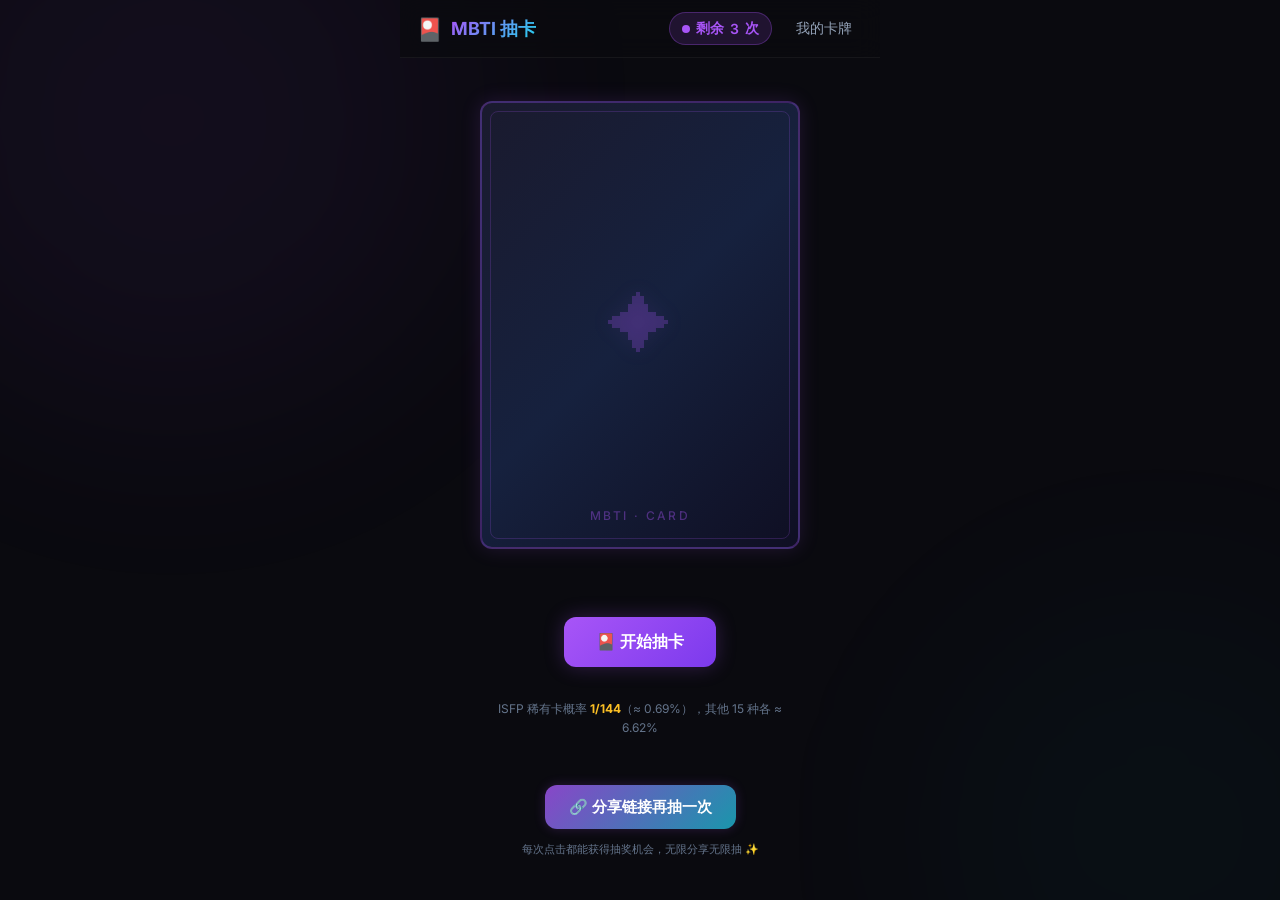
<file: dist-public/index.html>
<!DOCTYPE html>
<html lang="zh-CN">
<head>
  <meta charset="UTF-8" />
  <meta name="viewport" content="width=device-width, initial-scale=1.0, maximum-scale=1.0" />
  <meta name="description" content="抽一张属于你的 MBTI 卡牌！ISFP 稀有卡概率 1/144，你能抽到吗？" />
  <title>MBTI 抽卡牌 · 稀有 ISFP</title>
  <link rel="preconnect" href="https://fonts.googleapis.com">
  <link rel="preconnect" href="https://fonts.gstatic.com" crossorigin>
  <link href="https://fonts.googleapis.com/css2?family=Inter:wght@400;500;600;700&display=swap" rel="stylesheet">
  <link rel="stylesheet" href="style.css">
</head>
<body>
  <div class="container">
    <header class="topbar">
      <a href="index.html" class="topbar-brand">
        <span class="topbar-brand-icon">🎴</span>
        <span class="topbar-brand-text">MBTI 抽卡</span>
      </a>
      <div class="topbar-right">
        <div class="remaining-badge">
          <span class="remaining-dot"></span>
          剩余 <span id="remaining-count">3</span> 次
        </div>
        <a href="cards.html" class="nav-link">我的卡牌</a>
      </div>
    </header>

    <div class="main-content">
      <div class="card-wrapper">
        <div id="card-inner" class="card-inner">
          <div class="card-face card-back">
            <div class="card-back-pattern">✦</div>
            <div class="card-back-label">MBTI · CARD</div>
          </div>
          <div id="card-front" class="card-face card-front"></div>
        </div>
        <div id="particle-layer" class="absolute inset-0 pointer-events-none" style="position:absolute;inset:0;overflow:hidden;z-index:20"></div>
      </div>

      <div id="reveal-info" class="card-reveal-info">
        <div class="card-reveal-type" id="reveal-type"></div>
        <div class="card-reveal-name" id="reveal-name"></div>
      </div>

      <button id="draw-btn" class="btn-primary">🎴 开始抽卡</button>

      <button id="empty-hint" class="empty-hint" style="display:none">次数用完了？点击分享获取更多 →</button>

      <p class="hint-text">
        ISFP 稀有卡概率 <span class="gold">1/144</span>（≈ 0.69%），其他 15 种各 ≈ 6.62%
      </p>

      <div class="share-section">
        <button class="btn-share" data-share>🔗 分享链接再抽一次</button>
        <p class="share-tip">每次点击都能获得抽奖机会，无限分享无限抽 ✨</p>
      </div>
    </div>
  </div>

  <div id="invite-banner" class="invite-banner"></div>

  <div id="empty-modal" class="modal-overlay">
    <div class="modal">
      <div class="modal-emoji">🎴</div>
      <h3>抽奖次数用完啦！</h3>
      <p>分享给朋友，每次分享都能获得新的抽奖机会 ✨</p>
      <button class="btn-primary btn-share" data-share>🔗 分享链接再抽一次</button>
      <button class="modal-close-btn" onclick="document.getElementById('empty-modal').classList.remove('show')">稍后再说</button>
    </div>
  </div>

  <div id="isfp-modal" class="modal-overlay">
    <div class="modal modal-rare">
      <div class="modal-emoji">🎉</div>
      <h2>恭喜你！抽到稀有卡 ISFP</h2>
      <p>这张卡的概率只有 <span class="highlight-gold">1/144 ≈ 0.69%</span></p>
      <p class="modal-sub">你就是传说中的天选之人 🌟</p>
      <button class="btn-primary btn-rare" onclick="document.getElementById('isfp-modal').classList.remove('show')">太棒了！</button>
    </div>
  </div>

  <script src="app.js"></script>
  <script>
    // 隐藏/显示 empty-hint 根据剩余次数
    (function() {
      const raw = localStorage.getItem('mbti-card-draw-data');
      if (raw) {
        const d = JSON.parse(raw);
        if (d.drawsRemaining <= 0) {
          document.getElementById('empty-hint').style.display = 'block';
        }
      }
    })();
  </script>
</body>
</html>
</file>
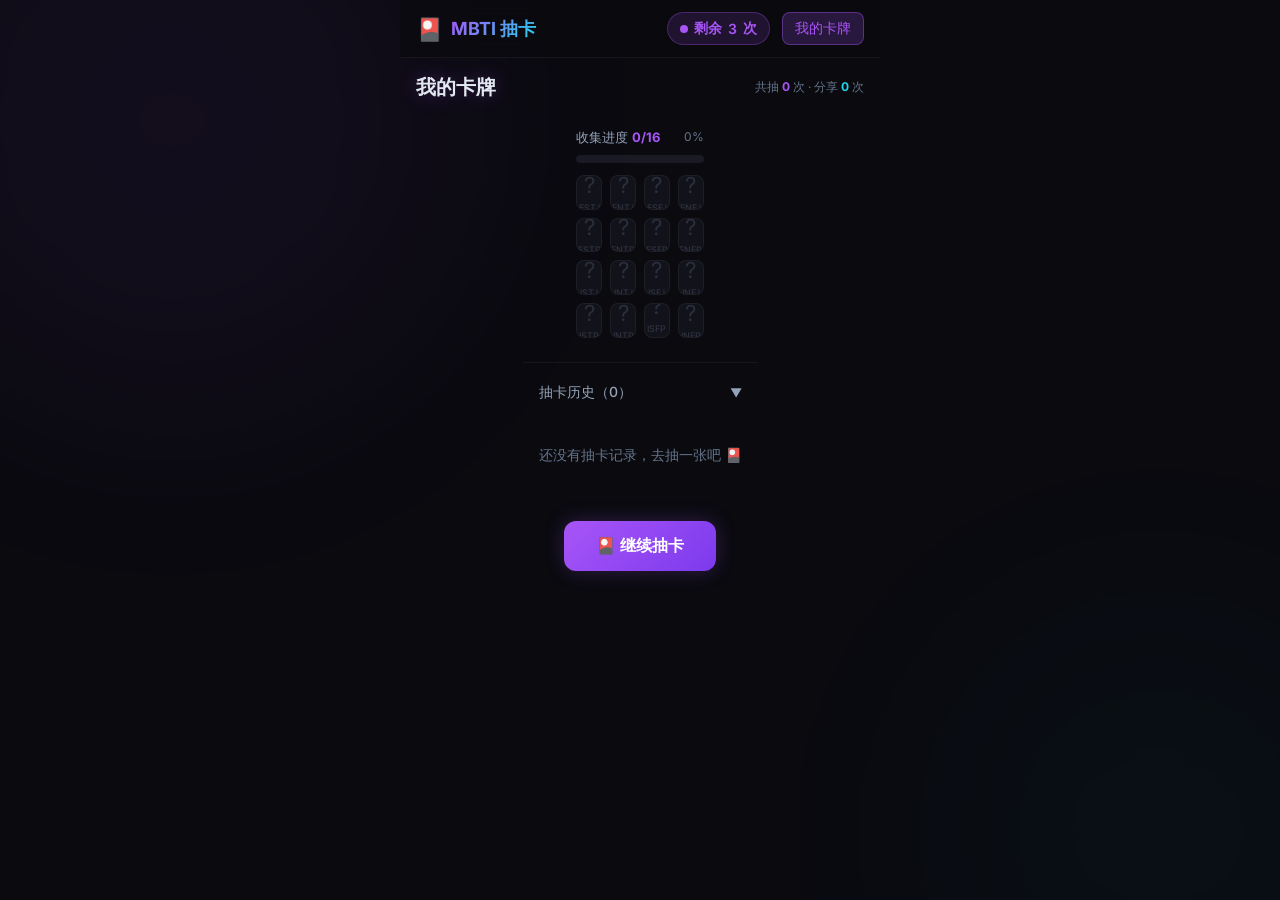
<file: dist-public/cards.html>
<!DOCTYPE html>
<html lang="zh-CN">
<head>
  <meta charset="UTF-8" />
  <meta name="viewport" content="width=device-width, initial-scale=1.0, maximum-scale=1.0" />
  <title>我的卡牌 · MBTI 抽卡</title>
  <link rel="preconnect" href="https://fonts.googleapis.com">
  <link rel="preconnect" href="https://fonts.gstatic.com" crossorigin>
  <link href="https://fonts.googleapis.com/css2?family=Inter:wght@400;500;600;700&display=swap" rel="stylesheet">
  <link rel="stylesheet" href="style.css">
</head>
<body>
  <div class="container">
    <header class="topbar">
      <a href="index.html" class="topbar-brand">
        <span class="topbar-brand-icon">🎴</span>
        <span class="topbar-brand-text">MBTI 抽卡</span>
      </a>
      <div class="topbar-right">
        <div class="remaining-badge">
          <span class="remaining-dot"></span>
          剩余 <span id="remaining-count">3</span> 次
        </div>
        <a href="cards.html" class="nav-link active">我的卡牌</a>
      </div>
    </header>

    <div class="page-header">
      <div class="page-header-inner">
        <h1 class="page-title">我的卡牌</h1>
        <div class="page-stats">
          共抽 <span class="stat-primary" id="total-draws">0</span> 次 · 分享 <span class="stat-accent" id="total-shares">0</span> 次
        </div>
      </div>
    </div>

    <div class="matrix-section">
      <div class="progress-info">
        <span class="label">收集进度 <span class="value"><span id="collected-count">0</span>/16</span></span>
        <span class="pct" id="progress-pct">0%</span>
      </div>
      <div class="progress-bar-wrap">
        <div id="progress-bar-fill" class="progress-bar-fill" style="width:0%"></div>
      </div>
      <div id="mbt-matrix" class="mbt-matrix"></div>
    </div>

    <div class="history-section">
      <button id="history-toggle" class="history-toggle">
        <span>抽卡历史（<span id="history-count">0</span>）</span>
        <span class="arrow">▼</span>
      </button>
      <div id="history-list" class="history-list"></div>
      <div id="history-empty" class="history-empty" style="display:none">
        还没有抽卡记录，去抽一张吧 🎴
      </div>
    </div>

    <div class="cards-cta">
      <a href="index.html" class="btn-primary">🎴 继续抽卡</a>
    </div>
  </div>

  <script src="app.js"></script>
</body>
</html>
</file>
<file: dist-public/style.css>
* { box-sizing: border-box; margin: 0; padding: 0; }

:root {
  color-scheme: dark;
  --bg: #0a0a0f;
  --card: #12121a;
  --hover: #1a1a25;
  --primary: #a855f7;
  --primary-glow: rgba(168, 85, 247, 0.3);
  --accent: #22d3ee;
  --gold: #fbbf24;
  --gold-dark: #f59e0b;
  --text: #e2e8f0;
  --text-dim: #94a3b8;
  --text-muted: #64748b;
}

html, body {
  background: var(--bg);
  color: var(--text);
  font-family: 'Inter', -apple-system, BlinkMacSystemFont, 'Segoe UI', sans-serif;
  min-height: 100vh;
  -webkit-font-smoothing: antialiased;
}

body {
  position: relative;
  overflow-x: hidden;
}

body::before, body::after {
  content: '';
  position: fixed;
  border-radius: 50%;
  pointer-events: none;
  z-index: 0;
  filter: blur(120px);
  opacity: 0.4;
}

body::before {
  top: -20%; left: -10%;
  width: 600px; height: 600px;
  background: rgba(168, 85, 247, 0.15);
}

body::after {
  bottom: -20%; right: -10%;
  width: 500px; height: 500px;
  background: rgba(34, 211, 238, 0.08);
}

.container {
  position: relative;
  z-index: 1;
  max-width: 480px;
  margin: 0 auto;
  min-height: 100vh;
  display: flex;
  flex-direction: column;
}

/* ============ Top Bar ============ */
.topbar {
  position: sticky;
  top: 0;
  z-index: 40;
  backdrop-filter: blur(12px);
  background: rgba(10, 10, 15, 0.7);
  border-bottom: 1px solid rgba(255,255,255,0.05);
  padding: 12px 16px;
  display: flex;
  align-items: center;
  justify-content: space-between;
}

.topbar-brand {
  display: flex;
  align-items: center;
  gap: 8px;
  text-decoration: none;
  color: inherit;
}

.topbar-brand-icon { font-size: 22px; }

.topbar-brand-text {
  font-weight: 700;
  font-size: 18px;
  background: linear-gradient(135deg, var(--primary), var(--accent));
  -webkit-background-clip: text;
  -webkit-text-fill-color: transparent;
  background-clip: text;
}

.topbar-right {
  display: flex;
  align-items: center;
  gap: 12px;
}

.remaining-badge {
  display: flex;
  align-items: center;
  gap: 6px;
  padding: 6px 12px;
  border-radius: 999px;
  background: rgba(168, 85, 247, 0.15);
  border: 1px solid rgba(168, 85, 247, 0.3);
  font-size: 14px;
  font-weight: 600;
  color: var(--primary);
}

.remaining-dot {
  width: 8px; height: 8px;
  border-radius: 50%;
  background: var(--primary);
  animation: pulse 2s cubic-bezier(0.4,0,0.6,1) infinite;
}

@keyframes pulse {
  0%, 100% { opacity: 1; }
  50% { opacity: 0.5; }
}

.nav-link {
  padding: 6px 12px;
  border-radius: 8px;
  font-size: 14px;
  font-weight: 500;
  text-decoration: none;
  color: var(--text-dim);
  transition: all 0.2s;
}

.nav-link:hover { color: var(--text); background: rgba(255,255,255,0.05); }
.nav-link.active {
  background: rgba(168, 85, 247, 0.2);
  color: var(--primary);
  border: 1px solid rgba(168, 85, 247, 0.4);
}

/* ============ Main Content ============ */
.main-content {
  flex: 1;
  display: flex;
  flex-direction: column;
  align-items: center;
  justify-content: center;
  padding: 32px 16px;
  gap: 32px;
  position: relative;
}

/* ============ Card ============ */
.card-wrapper {
  perspective: 1000px;
  width: 280px;
  height: 392px;
  position: relative;
}

@media (min-width: 640px) {
  .card-wrapper { width: 320px; height: 448px; }
}

.card-inner {
  position: relative;
  width: 100%; height: 100%;
  transform-style: preserve-3d;
  transition: transform 1.2s cubic-bezier(0.4, 0, 0.2, 1);
}

.card-inner.flipped { transform: rotateY(180deg); }

.card-face {
  position: absolute;
  width: 100%; height: 100%;
  backface-visibility: hidden;
  -webkit-backface-visibility: hidden;
  border-radius: 12px;
  overflow: hidden;
}

.card-back {
  background: linear-gradient(135deg, #1a1a2e 0%, #16213e 50%, #0f0f23 100%);
  border: 2px solid rgba(168, 85, 247, 0.3);
  display: flex;
  align-items: center;
  justify-content: center;
  box-shadow: 0 0 20px rgba(168, 85, 247, 0.15);
}

.card-back::before {
  content: '';
  position: absolute;
  inset: 8px;
  border: 1px solid rgba(168, 85, 247, 0.2);
  border-radius: 8px;
}

.card-back-pattern {
  font-size: 64px;
  color: rgba(168, 85, 247, 0.25);
  filter: drop-shadow(0 0 10px rgba(168, 85, 247, 0.3));
}

.card-back-label {
  position: absolute;
  bottom: 24px;
  color: rgba(168, 85, 247, 0.4);
  font-size: 12px;
  letter-spacing: 0.2em;
  font-weight: 500;
}

.card-front {
  transform: rotateY(180deg);
}

.card-front img {
  width: 100%;
  height: 100%;
  object-fit: contain;
  display: block;
}

.card-front.rare {
  box-shadow: 0 0 30px rgba(251, 191, 36, 0.5);
  border: 2px solid rgba(251, 191, 36, 0.6);
}

.rare-badge {
  position: absolute;
  top: 12px; right: 12px;
  padding: 4px 8px;
  border-radius: 999px;
  background: linear-gradient(135deg, var(--gold), var(--gold-dark));
  color: #000;
  font-size: 11px;
  font-weight: 700;
  box-shadow: 0 0 12px rgba(251, 191, 36, 0.4);
}

.card-reveal-info {
  text-align: center;
  opacity: 0;
  transform: translateY(10px);
  transition: opacity 0.5s, transform 0.5s;
}

.card-reveal-info.show {
  opacity: 1;
  transform: translateY(0);
}

.card-reveal-type {
  font-size: 28px;
  font-weight: 700;
  color: var(--text);
  text-shadow: 0 0 20px rgba(168, 85, 247, 0.5);
}

.card-reveal-type.rare {
  color: var(--gold);
  text-shadow: 0 0 20px rgba(251, 191, 36, 0.6);
}

.card-reveal-name {
  font-size: 14px;
  color: var(--text-dim);
  margin-top: 4px;
}

/* ============ Buttons ============ */
.btn-primary {
  background: linear-gradient(135deg, var(--primary), #7c3aed);
  color: #fff;
  font-weight: 600;
  padding: 14px 32px;
  border-radius: 12px;
  border: none;
  font-size: 16px;
  cursor: pointer;
  transition: all 0.2s;
  box-shadow: 0 0 20px rgba(168, 85, 247, 0.25);
  font-family: inherit;
}

.btn-primary:hover:not(:disabled) {
  box-shadow: 0 0 30px rgba(168, 85, 247, 0.5);
  transform: translateY(-2px);
}

.btn-primary:active:not(:disabled) { transform: scale(0.97); }

.btn-primary:disabled {
  opacity: 0.4;
  cursor: not-allowed;
  filter: grayscale(0.5);
}

.btn-spinner {
  display: inline-block;
  width: 16px; height: 16px;
  border: 2px solid rgba(255,255,255,0.4);
  border-top-color: #fff;
  border-radius: 50%;
  animation: spin 0.8s linear infinite;
  margin-right: 8px;
  vertical-align: middle;
}

@keyframes spin { to { transform: rotate(360deg); } }

.hint-text {
  font-size: 12px;
  color: var(--text-muted);
  text-align: center;
  max-width: 320px;
  line-height: 1.6;
}

.hint-text .gold {
  color: var(--gold);
  font-weight: 700;
}

.empty-hint {
  font-size: 13px;
  color: var(--primary);
  text-decoration: underline;
  text-underline-offset: 4px;
  cursor: pointer;
  background: none;
  border: none;
  font-family: inherit;
}

.empty-hint:hover { color: var(--accent); }

/* ============ Share Section ============ */
.share-section {
  display: flex;
  flex-direction: column;
  align-items: center;
  gap: 12px;
  margin-top: 16px;
}

.btn-share {
  padding: 12px 24px;
  border-radius: 12px;
  background: linear-gradient(135deg, rgba(168,85,247,0.8), rgba(34,211,238,0.7));
  color: #fff;
  font-weight: 600;
  font-size: 15px;
  border: none;
  cursor: pointer;
  box-shadow: 0 0 12px rgba(168, 85, 247, 0.2);
  transition: all 0.2s;
  font-family: inherit;
}

.btn-share:hover {
  box-shadow: 0 0 24px rgba(168, 85, 247, 0.45);
  transform: scale(1.03);
}

.btn-share:active { transform: scale(0.96); }

.share-tip {
  font-size: 11px;
  color: var(--text-muted);
  text-align: center;
  max-width: 280px;
  line-height: 1.5;
}

/* ============ Toast ============ */
.toast {
  position: fixed;
  top: 80px; left: 50%;
  transform: translateX(-50%);
  background: rgba(168, 85, 247, 0.95);
  backdrop-filter: blur(8px);
  color: #fff;
  padding: 10px 20px;
  border-radius: 12px;
  font-size: 14px;
  font-weight: 500;
  z-index: 100;
  box-shadow: 0 8px 30px rgba(168, 85, 247, 0.4);
  opacity: 0;
  transition: opacity 0.3s, transform 0.3s;
  pointer-events: none;
}

.toast.show {
  opacity: 1;
  transform: translateX(-50%) translateY(8px);
}

/* ============ Modals ============ */
.modal-overlay {
  position: fixed;
  inset: 0;
  background: rgba(0,0,0,0.7);
  backdrop-filter: blur(4px);
  display: flex;
  align-items: center;
  justify-content: center;
  z-index: 50;
  padding: 20px;
  opacity: 0;
  pointer-events: none;
  transition: opacity 0.3s;
}

.modal-overlay.show {
  opacity: 1;
  pointer-events: auto;
}

.modal {
  background: var(--card);
  border: 1px solid rgba(168, 85, 247, 0.3);
  border-radius: 20px;
  padding: 36px 28px;
  max-width: 360px;
  width: 100%;
  text-align: center;
  box-shadow: 0 0 40px rgba(168, 85, 247, 0.2);
  transform: scale(0.8);
  transition: transform 0.3s cubic-bezier(0.34, 1.56, 0.64, 1);
}

.modal-overlay.show .modal { transform: scale(1); }

.modal-emoji { font-size: 48px; margin-bottom: 12px; }
.modal h3 { font-size: 20px; margin-bottom: 8px; color: var(--text); }
.modal p { font-size: 14px; color: var(--text-dim); margin-bottom: 20px; line-height: 1.5; }

.modal-close-btn {
  display: block;
  margin-top: 12px;
  background: none;
  border: none;
  color: var(--text-muted);
  font-size: 13px;
  cursor: pointer;
  font-family: inherit;
}

.modal-close-btn:hover { color: var(--text-dim); }

.modal-rare {
  background: linear-gradient(135deg, rgba(120, 80, 0, 0.3), var(--card), rgba(120, 80, 0, 0.3));
  border-color: rgba(251, 191, 36, 0.5);
  box-shadow: 0 0 40px rgba(251, 191, 36, 0.3);
}

.modal-rare h2 {
  font-size: 22px;
  color: var(--gold);
  text-shadow: 0 0 20px rgba(251, 191, 36, 0.6);
  margin-bottom: 12px;
}

.modal-rare .highlight-gold {
  color: var(--gold);
  font-weight: 700;
}

.btn-rare {
  background: linear-gradient(135deg, var(--gold), var(--gold-dark));
  color: #000;
  font-weight: 700;
  box-shadow: 0 0 20px rgba(251, 191, 36, 0.4);
}

.btn-rare:hover {
  box-shadow: 0 0 30px rgba(251, 191, 36, 0.7) !important;
}

/* ============ Invite Banner ============ */
.invite-banner {
  position: fixed;
  top: 70px; left: 50%;
  transform: translateX(-50%);
  background: rgba(168, 85, 247, 0.2);
  border: 1px solid rgba(168, 85, 247, 0.4);
  backdrop-filter: blur(8px);
  padding: 8px 16px;
  border-radius: 999px;
  font-size: 13px;
  color: var(--primary);
  z-index: 30;
  opacity: 0;
  transition: opacity 0.3s;
}

.invite-banner.show { opacity: 1; }

/* ============ Particles ============ */
.particle {
  position: absolute;
  width: 8px; height: 8px;
  background: radial-gradient(circle, #fbbf24 0%, #f59e0b 70%, transparent 100%);
  border-radius: 50%;
  pointer-events: none;
  animation: particle-burst 2s ease-out forwards;
  left: 50%; top: 50%;
}

@keyframes particle-burst {
  0% { transform: translate(0,0) scale(1); opacity: 1; }
  100% { transform: translate(var(--tx), var(--ty)) scale(0); opacity: 0; }
}

.flash-overlay {
  position: absolute;
  left: 50%; top: 50%;
  width: 200px; height: 200px;
  margin: -100px 0 0 -100px;
  background: radial-gradient(circle, rgba(251,191,36,0.6) 0%, transparent 70%);
  pointer-events: none;
  animation: particle-burst 1.2s ease-out forwards;
}

/* ============ Cards Page ============ */
.page-header {
  padding: 16px;
}

.page-header-inner {
  max-width: 512px;
  margin: 0 auto;
  display: flex;
  align-items: center;
  justify-content: space-between;
}

.page-title {
  font-size: 20px;
  font-weight: 700;
  text-shadow: 0 0 20px rgba(168, 85, 247, 0.3);
}

.page-stats {
  font-size: 12px;
  color: var(--text-muted);
}

.page-stats span { font-weight: 700; }
.page-stats .stat-primary { color: var(--primary); }
.page-stats .stat-accent { color: var(--accent); }

.matrix-section {
  padding: 0 16px;
  max-width: 512px;
  margin: 0 auto;
}

.progress-bar-wrap {
  width: 100%;
  height: 8px;
  background: var(--hover);
  border-radius: 999px;
  overflow: hidden;
  margin-top: 8px;
}

.progress-bar-fill {
  height: 100%;
  background: linear-gradient(90deg, var(--primary), var(--accent));
  border-radius: 999px;
  transition: width 0.5s;
}

.progress-info {
  display: flex;
  justify-content: space-between;
  margin-top: 12px;
  font-size: 13px;
}

.progress-info .label { color: var(--text-dim); }
.progress-info .value { color: var(--primary); font-weight: 700; }
.progress-info .pct { color: var(--text-muted); font-size: 12px; }

.mbt-matrix {
  display: grid;
  grid-template-columns: repeat(4, 1fr);
  gap: 8px;
  margin-top: 12px;
}

.matrix-cell {
  aspect-ratio: 3 / 4;
  border-radius: 8px;
  overflow: hidden;
  position: relative;
  cursor: default;
  transition: transform 0.2s;
}

.matrix-cell.collected {
  box-shadow: 0 0 12px rgba(168, 85, 247, 0.3);
  border: 1px solid rgba(168, 85, 247, 0.5);
}

.matrix-cell.collected.rare {
  box-shadow: 0 0 16px rgba(251, 191, 36, 0.5);
  border: 1px solid rgba(251, 191, 36, 0.7);
}

.matrix-cell img {
  width: 100%; height: 100%;
  object-fit: cover;
  display: block;
}

.matrix-cell-label {
  position: absolute;
  bottom: 0; left: 0; right: 0;
  background: linear-gradient(to top, rgba(0,0,0,0.8), transparent);
  padding: 4px 6px;
  font-size: 10px;
  font-weight: 700;
  color: #fff;
}

.matrix-cell.collected.rare .matrix-cell-label { color: var(--gold); }

.matrix-cell .star {
  position: absolute;
  top: 4px; right: 4px;
  font-size: 10px;
}

.matrix-cell.locked {
  background: var(--card);
  border: 1px solid rgba(255,255,255,0.05);
  display: flex;
  flex-direction: column;
  align-items: center;
  justify-content: center;
  color: var(--text-muted);
}

.matrix-cell.locked .q {
  font-size: 22px;
  opacity: 0.3;
}

.matrix-cell.locked .t {
  font-size: 9px;
  margin-top: 4px;
  opacity: 0.4;
}

.matrix-cell.locked .rare-tag {
  font-size: 8px;
  color: rgba(245, 158, 11, 0.5);
  margin-top: 2px;
}

/* ============ History ============ */
.history-section {
  max-width: 512px;
  margin: 24px auto 0;
  padding: 0 16px;
  border-top: 1px solid rgba(255,255,255,0.05);
  padding-top: 20px;
}

.history-toggle {
  width: 100%;
  background: none;
  border: none;
  color: var(--text-dim);
  font-size: 14px;
  font-weight: 500;
  cursor: pointer;
  padding: 0 0 12px;
  text-align: left;
  font-family: inherit;
  display: flex;
  justify-content: space-between;
  align-items: center;
}

.history-toggle:hover { color: var(--text); }

.history-toggle .arrow {
  transition: transform 0.3s;
  font-size: 12px;
}

.history-toggle.open .arrow { transform: rotate(180deg); }

.history-list {
  max-height: 0;
  overflow: hidden;
  transition: max-height 0.3s ease;
}

.history-list.open { max-height: 600px; }

.history-empty {
  text-align: center;
  font-size: 14px;
  color: var(--text-muted);
  padding: 32px 0;
}

.history-item {
  display: flex;
  align-items: center;
  gap: 12px;
  padding: 8px 12px;
  border-radius: 8px;
  margin-bottom: 6px;
  background: rgba(18, 18, 26, 0.5);
}

.history-item.rare {
  background: linear-gradient(to right, rgba(120,80,0,0.3), transparent);
  border: 1px solid rgba(251, 191, 36, 0.2);
}

.history-thumb {
  width: 40px; height: 56px;
  border-radius: 6px;
  overflow: hidden;
  flex-shrink: 0;
  box-shadow: 0 0 0 1px rgba(255,255,255,0.1);
}

.history-thumb img {
  width: 100%; height: 100%;
  object-fit: cover;
}

.history-info { flex: 1; min-width: 0; }

.history-type {
  font-size: 14px;
  font-weight: 700;
  color: var(--text);
  display: flex;
  align-items: center;
  gap: 6px;
}

.history-item.rare .history-type { color: var(--gold); }

.history-name {
  font-size: 12px;
  color: var(--text-muted);
  margin-top: 2px;
  overflow: hidden;
  text-overflow: ellipsis;
  white-space: nowrap;
}

.history-time {
  font-size: 12px;
  color: var(--text-muted);
  flex-shrink: 0;
}

/* ============ CTA on Cards Page ============ */
.cards-cta {
  text-align: center;
  padding: 24px 16px 40px;
}

.cards-cta .btn-primary {
  text-decoration: none;
  display: inline-block;
}
</file>
